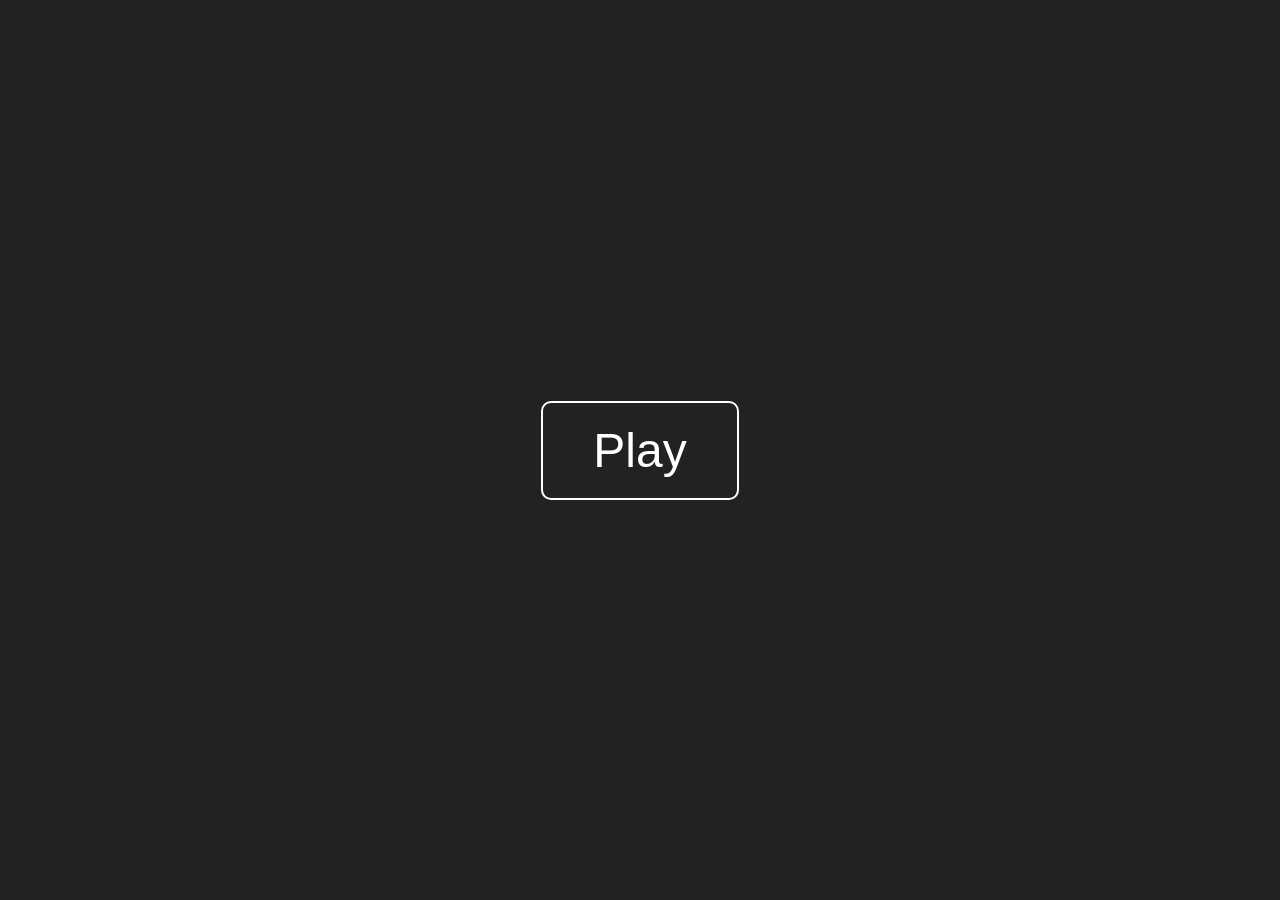
<file: index.html>
<!DOCTYPE html>
<html lang="en">
<head>
    <meta charset="UTF-8">
    <meta name="viewport" content="width=device-width, initial-scale=1.0">
    <title>Chess</title>
    <style>
        body {
            margin: 0;
            height: 100vh;
            display: flex;
            justify-content: center;
            align-items: center;
            background: #222;
            font-family: Arial, sans-serif;
        }

        a {
            font-size: 48px;
            color: white;
            text-decoration: none;
            padding: 20px 50px;
            border: 2px solid white;
            border-radius: 10px;
            transition: 0.2s;
        }

        a:hover {
            background: white;
            color: #222;
        }
    </style>
</head>
<body>
    <a href="login_page/login_page.html">Play</a>
</body>
</html>
</file>
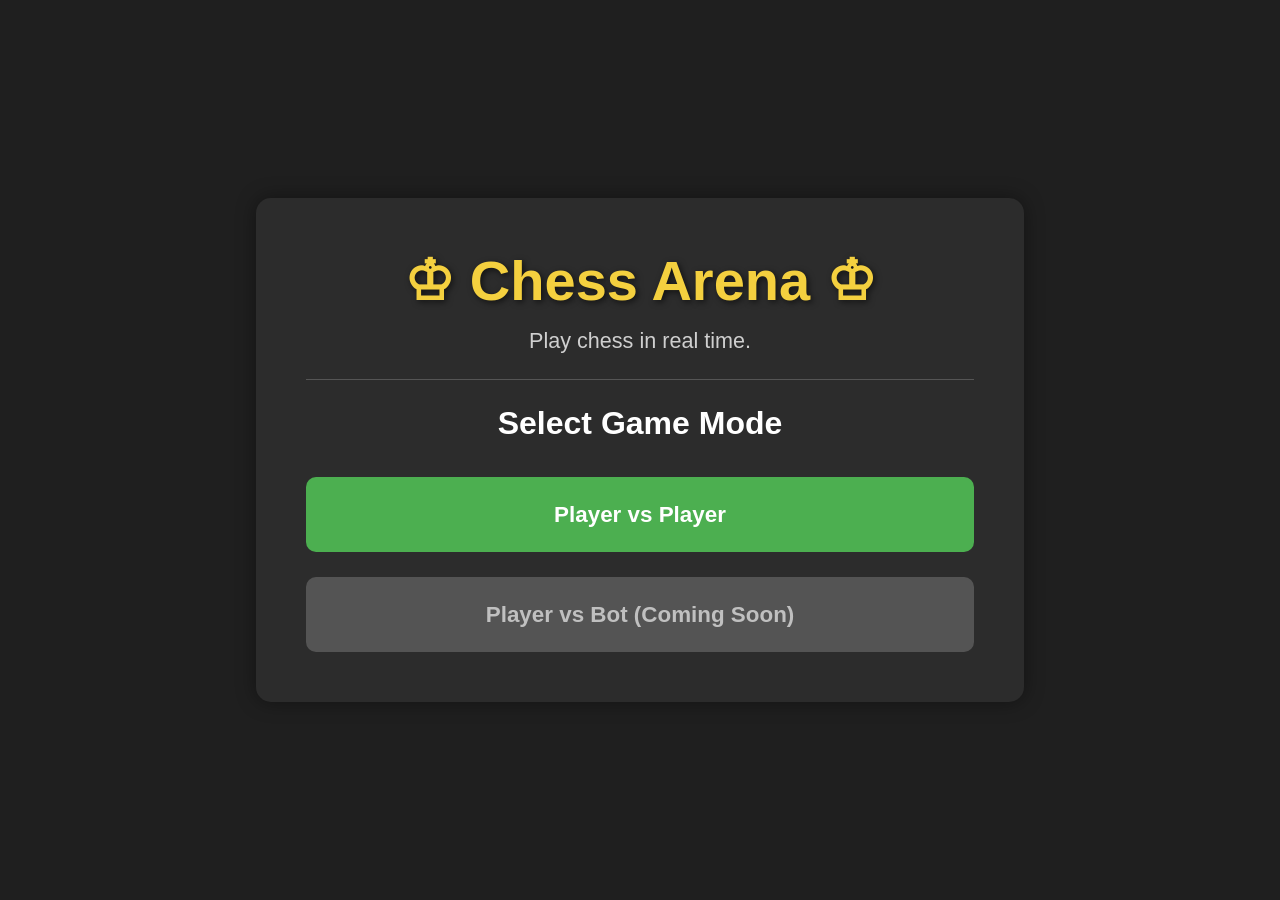
<file: login.html>
<!DOCTYPE html>
<html lang="en">
<head>
    <meta charset="UTF-8">
    <meta name="viewport" content="width=device-width, initial-scale=1.0">
    <link rel="stylesheet" href="/login.css">
    <title>Chess Arena</title>
</head>
<body>
    <div class="full_body">
        <div class="titles">
            <h1>♔ Chess Arena ♔</h1>
            <p>Play chess in real time.</p>
            <hr>
            <h2>Select Game Mode</h2>
        </div>
        <div class="mode_select_btn">
            <button id="pvp-btn" class="play_btn">
                Player vs Player
            </button>
            <button id="bot-btn" disabled class="play_btn">
                Player vs Bot (Coming Soon)
            </button>
        </div>
    </div>
    <script>
        document.getElementById("pvp-btn").addEventListener("click", function () {
            window.location.href = "/lobby";
        });
    </script>
</body>
</html>
</file>
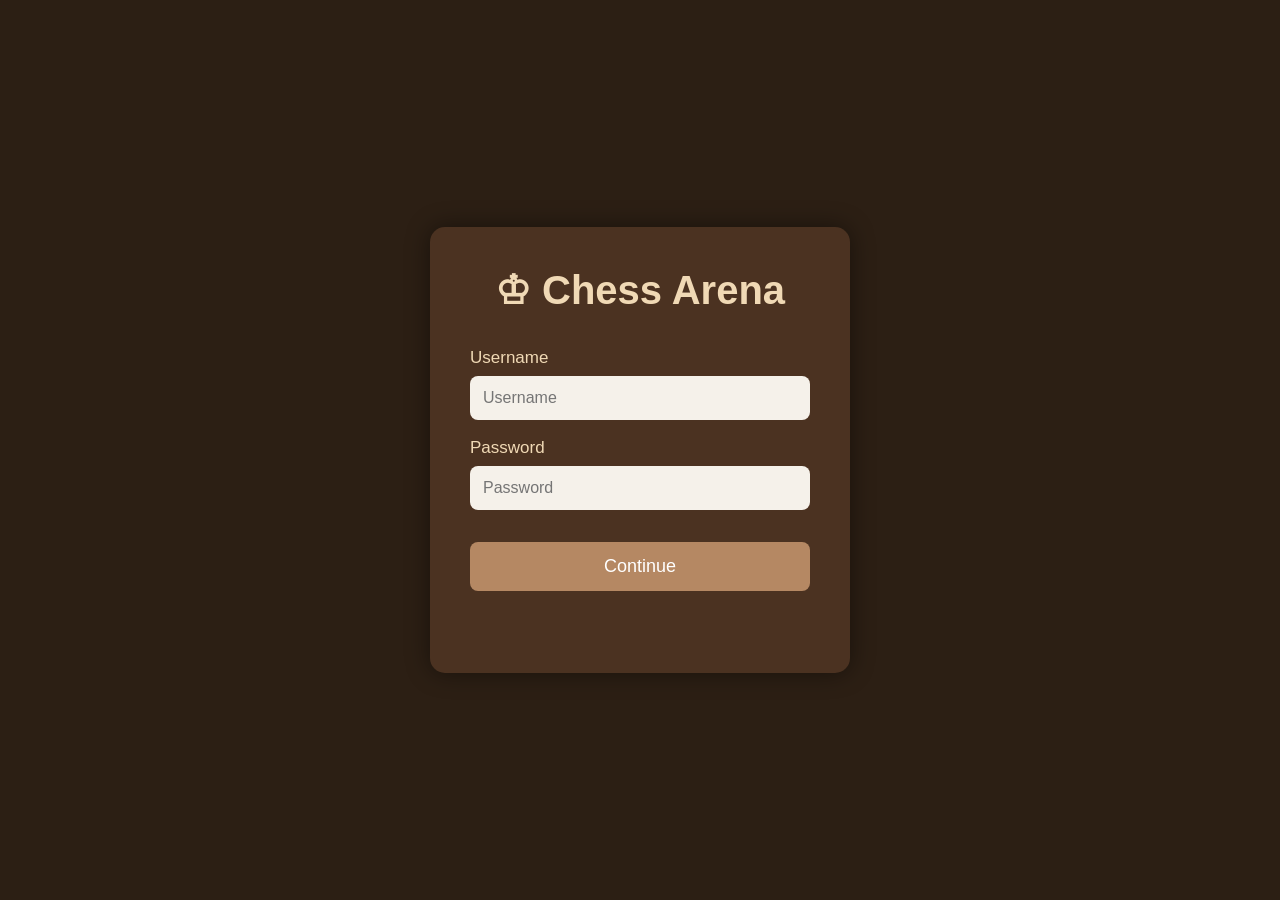
<file: board_page/main_chess.html>
<!DOCTYPE html>
<html lang="en">
<head>
    <meta charset="UTF-8">
    <meta name="viewport" content="width=device-width, initial-scale=1.0">
    <title>Chess</title>
    <link rel="stylesheet" href="main_chess.css">
</head>
<body>

<h1>♔ Chess Arena ♔</h1>
<h3 id="room-id"></h3>
<h2 id="game-status">White to Move</h2>
<div class="game-container">

    <div class="chess-board">

        <div class="row">
            <button id="0-0" class="square light">♖</button>
            <button id="0-1" class="square dark">♘</button>
            <button id="0-2" class="square light">♗</button>
            <button id="0-3" class="square dark">♕</button>
            <button id="0-4" class="square light">♔</button>
            <button id="0-5" class="square dark">♗</button>
            <button id="0-6" class="square light">♘</button>
            <button id="0-7" class="square dark">♖</button>
        </div>

        <div class="row">
            <button id="1-0" class="square dark">♙</button>
            <button id="1-1" class="square light">♙</button>
            <button id="1-2" class="square dark">♙</button>
            <button id="1-3" class="square light">♙</button>
            <button id="1-4" class="square dark">♙</button>
            <button id="1-5" class="square light">♙</button>
            <button id="1-6" class="square dark">♙</button>
            <button id="1-7" class="square light">♙</button>
        </div>

        <div class="row">
            <button id="2-0" class="square light"></button>
            <button id="2-1" class="square dark"></button>
            <button id="2-2" class="square light"></button>
            <button id="2-3" class="square dark"></button>
            <button id="2-4" class="square light"></button>
            <button id="2-5" class="square dark"></button>
            <button id="2-6" class="square light"></button>
            <button id="2-7" class="square dark"></button>
        </div>

        <div class="row">
            <button id="3-0" class="square dark"></button>
            <button id="3-1" class="square light"></button>
            <button id="3-2" class="square dark"></button>
            <button id="3-3" class="square light"></button>
            <button id="3-4" class="square dark"></button>
            <button id="3-5" class="square light"></button>
            <button id="3-6" class="square dark"></button>
            <button id="3-7" class="square light"></button>
        </div>

        <div class="row">
            <button id="4-0" class="square light"></button>
            <button id="4-1" class="square dark"></button>
            <button id="4-2" class="square light"></button>
            <button id="4-3" class="square dark"></button>
            <button id="4-4" class="square light"></button>
            <button id="4-5" class="square dark"></button>
            <button id="4-6" class="square light"></button>
            <button id="4-7" class="square dark"></button>
        </div>

        <div class="row">
            <button id="5-0" class="square dark"></button>
            <button id="5-1" class="square light"></button>
            <button id="5-2" class="square dark"></button>
            <button id="5-3" class="square light"></button>
            <button id="5-4" class="square dark"></button>
            <button id="5-5" class="square light"></button>
            <button id="5-6" class="square dark"></button>
            <button id="5-7" class="square light"></button>
        </div>

        <div class="row">
            <button id="6-0" class="square light">♟</button>
            <button id="6-1" class="square dark">♟</button>
            <button id="6-2" class="square light">♟</button>
            <button id="6-3" class="square dark">♟</button>
            <button id="6-4" class="square light">♟</button>
            <button id="6-5" class="square dark">♟</button>
            <button id="6-6" class="square light">♟</button>
            <button id="6-7" class="square dark">♟</button>
        </div>

        <div class="row">
            <button id="7-0" class="square dark">♜</button>
            <button id="7-1" class="square light">♞</button>
            <button id="7-2" class="square dark">♝</button>
            <button id="7-3" class="square light">♛</button>
            <button id="7-4" class="square dark">♚</button>
            <button id="7-5" class="square light">♝</button>
            <button id="7-6" class="square dark">♞</button>
            <button id="7-7" class="square light">♜</button>
        </div>

    </div>

    <div class="side-panel">

        <h2>Game Controls</h2>

        <button class="control-btn" id="flip-btn">
            Flip Board
        </button>
        <button class="control-btn" id="draw-btn">
            Offer Draw
        </button>

        <button class="control-btn resign" id="resign-btn">
            Resign
        </button>


    </div>

</div>

<script src="main_chess.js"></script>

</body>
</html>
</file>
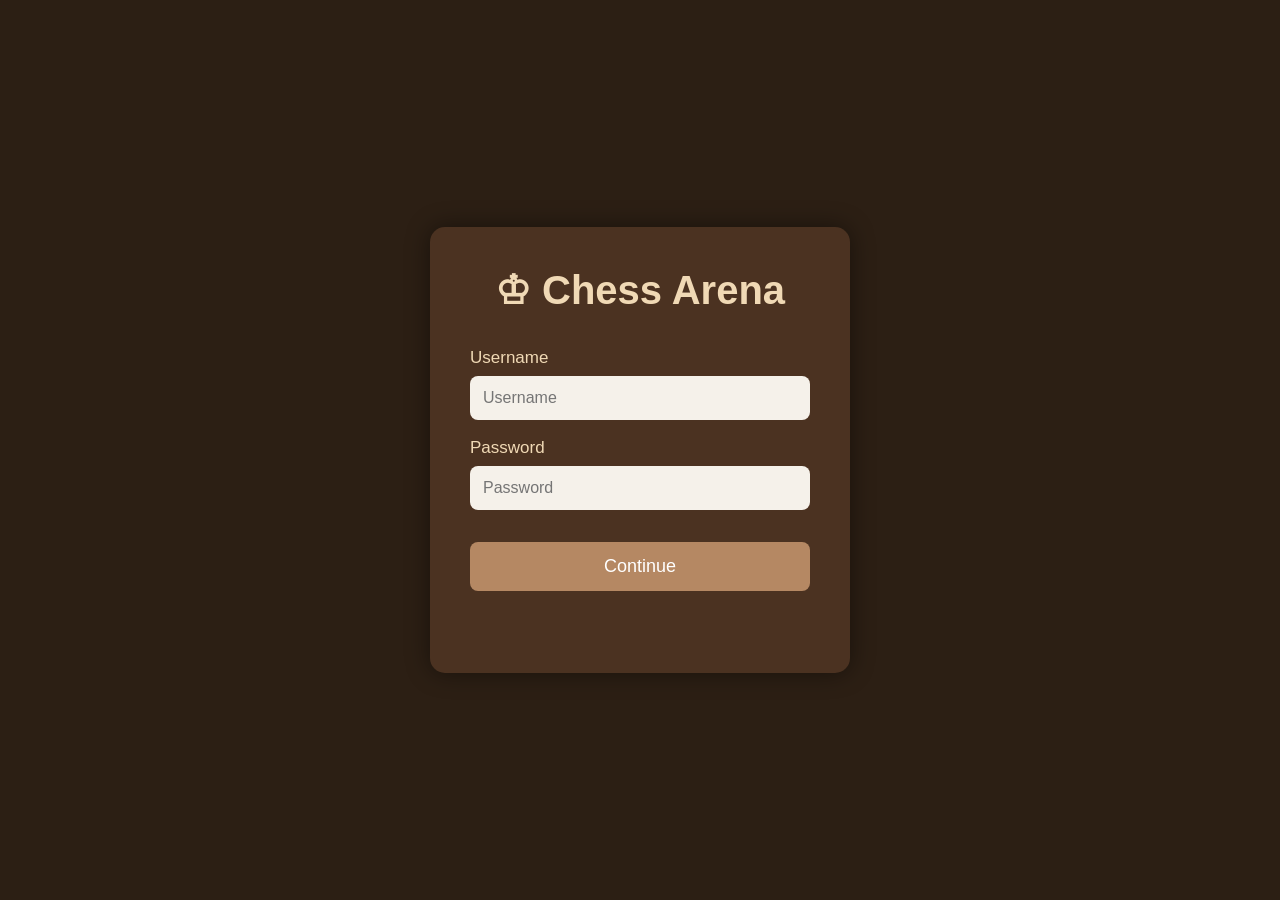
<file: mode_page/mode.html>
<!DOCTYPE html>
<html lang="en">
<head>
    <meta charset="UTF-8">
    <meta name="viewport" content="width=device-width, initial-scale=1.0">
    <link rel="stylesheet" href="mode.css">
    <title>Chess Arena</title>
</head>
<body>
    <div class="full_body">
        <div class="titles">
            <h1>♔ Chess Arena ♔</h1>
            <p>Play chess in real time.</p>
            <hr>
            <h2>Select Game Mode</h2>
        </div>
        <div class="mode_select_btn">
            <button id="pvp-btn" class="play_btn">
                Player vs Player
            </button>
            <button id="bot-btn" disabled class="play_btn">
                Player vs Bot (Coming Soon)
            </button>
        </div>
    </div>
    <script src="mode.js"></script>
</body>
</html>
</file>
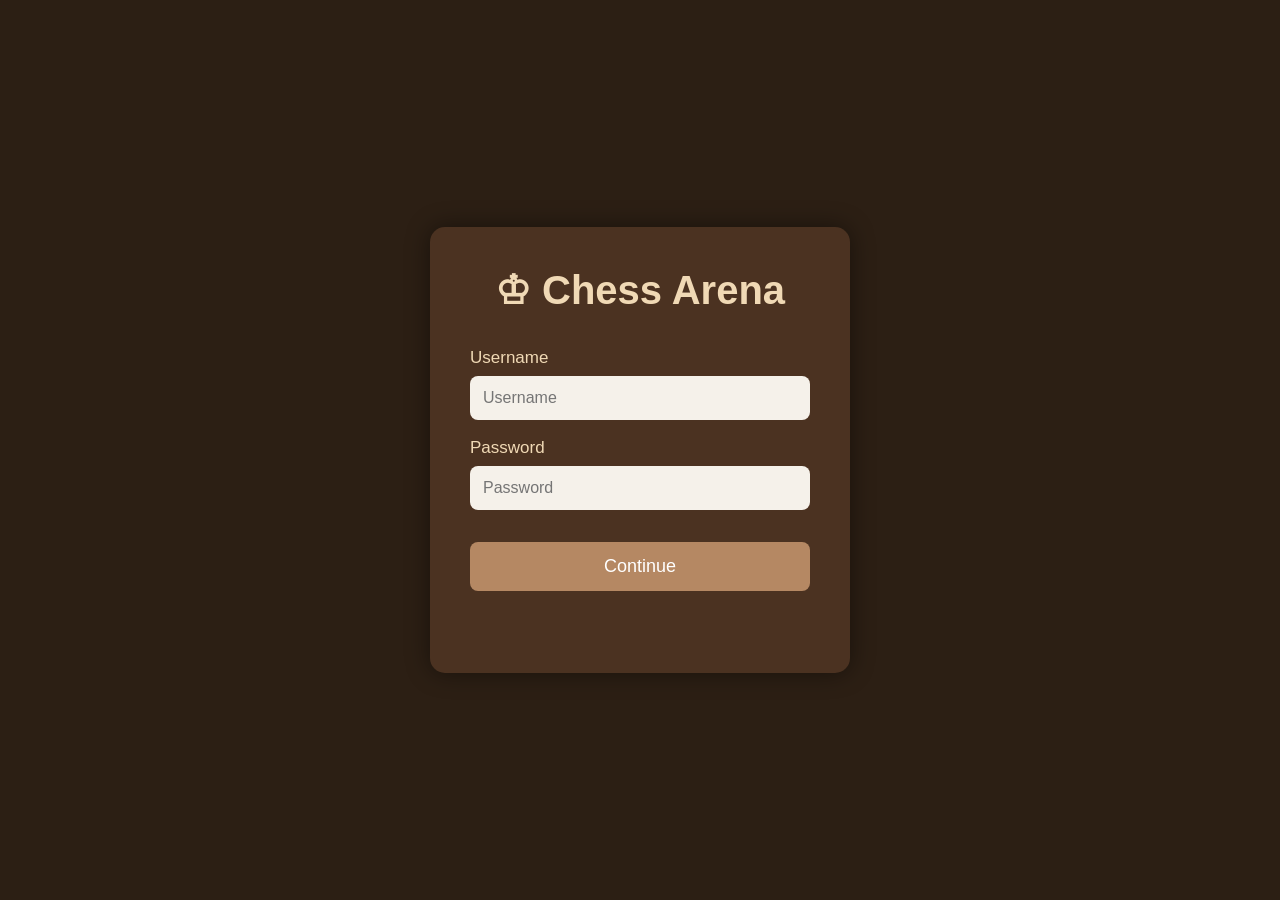
<file: room_page/room.html>
<!DOCTYPE html>
<html lang="en">
<head>
    <meta charset="UTF-8">
    <meta name="viewport" content="width=device-width, initial-scale=1.0">
    <title>Chess Arena</title>
    <link rel="stylesheet" href="room.css">
</head>
<body>

<div class="dashboard">

    <h1>♔ Chess Arena</h1>

    <div class="profile">

        <h2 id="username">Priyanshu</h2>

        <div class="stats">
            <p>Wins : <span id="wins">0</span></p>
            <p>Losses : <span id="losses">0</span></p>
            <p>Draws : <span id="draws">0</span></p>
        </div>

    </div>

    <div class="room-box">

        <h3>Create Room</h3>

        <input
            type="text"
            id="created-room"
            readonly
            placeholder="Room ID"
        >

        <button id="create-room-btn">
            Create Room
        </button>

    </div>
    <div class="room-box">

        <h3>Join Room</h3>

        <input
            type="text"
            id="join-room"
            placeholder="Enter Room ID"
        >

        <button id="join-room-btn">
            Join Room
        </button>

    </div>

</div>

<script src="room.js"></script>

</body>
</html>
</file>
<file: login.css>
*{
    margin: 0;
    padding: 0;
    box-sizing: border-box;
    font-family: Arial, Helvetica, sans-serif;
}

body{
    background-color: #1f1f1f;
    color: white;
    min-height: 100vh;

    display: flex;
    justify-content: center;
    align-items: center;
}

.full_body{
    width: 60%;
    max-width: 800px;
    min-width: 600px;

    padding: 50px;
    background-color: #2c2c2c;
    border-radius: 15px;
    box-shadow: 0 0 20px rgba(0,0,0,0.4);
}
.titles h1{
    font-size: 3.5rem;
    margin-bottom: 15px;
    color: #f4d03f;
    text-shadow: 2px 2px 6px rgba(0,0,0,0.6);
}.titles h1{
    font-size: 3.5rem;
    margin-bottom: 15px;
    color: #f4d03f;
    text-shadow: 2px 2px 6px rgba(0,0,0,0.6);
}

.titles{
    text-align: center;
}

.titles h1{
    font-size: 3.5rem;
    margin-bottom: 15px;
}

.titles p{
    font-size: 1.35rem;
    color: #cfcfcf;
    margin-bottom: 25px;
}

.titles hr{
    border: none;
    height: 1px;
    background-color: #555;
    margin: 25px 0;
}

.titles h2{
    font-size: 2rem;
    margin-bottom: 35px;
}

.mode_select_btn{
    display: flex;
    flex-direction: column;
    gap: 25px;
}

.play_btn{
    height: 75px;
    font-size: 1.4rem;
    font-weight: bold;

    border: none;
    border-radius: 10px;
    cursor: pointer;

    background-color: #4caf50;
    color: white;

    transition: all 0.25s ease;
}

.play_btn:hover:not(:disabled){
    background-color: #43a047;
    transform: translateY(-3px);
}

.play_btn:active:not(:disabled){
    transform: translateY(1px);
}

.play_btn:disabled{
    background-color: #666;
    cursor: not-allowed;
    opacity: 0.7;
}
</file>
<file: board_page/main_chess.css>
*{
    margin: 0;
    padding: 0;
    box-sizing: border-box;
}

body{
    min-width: 980px;
    min-height: 100vh;

    background:#2c1f14;
    font-family:Arial, Helvetica, sans-serif;

    display:flex;
    flex-direction:column;
    align-items:center;

    padding:30px 0;

    overflow-x:auto;
}

h1{
    color: white;
    margin-bottom: 25px;
    letter-spacing: 2px;
    font-size: 50px;
}
#game-status{
    margin-bottom: 18px;

    padding: 8px 24px;

    font-size: 34px;
    font-weight: bold;

    color: #ffffff;

    background: rgba(255,255,255,0.08);

    border: 2px solid #5b3a1e;
    border-radius: 10px;

    box-shadow: 0 0 10px rgba(0,0,0,.3);

    letter-spacing: 1px;
}
#room-id {
    margin-top: -10px;
    margin-bottom: 20px;
    text-align: center;

    font-size: 20px;
    font-weight: bold;
    color: #f5d76e;

    background-color: rgba(255, 255, 255, 0.08);

    display: inline-block;

    padding: 8px 18px;

    border: 2px solid #f5d76e;
    border-radius: 10px;

    letter-spacing: 1px;

    box-shadow: 0 0 8px rgba(245, 215, 110, 0.3);
}
.game-container{
    display:flex;
    gap:40px;
    align-items:flex-start;
    justify-content:center;
    flex-wrap:wrap;
    min-width: 400px;
}


.chess-board{
    width:500px;
    height:500px;

    flex-shrink:0;

    display:flex;
    flex-direction:column;

    border:12px solid #5b3a1e;
    box-shadow:0 0 25px rgba(0,0,0,.5);
}

.row{
    display: flex;
    flex: 1;
}

.square{
    display: flex;
    justify-content: center;
    align-items: center;

    width: 100%;
    height: 100%;

    padding: 0;
    margin: 0;

    line-height: 0;
    font-size: 52px;

    font-family: "Segoe UI Symbol", "Noto Sans Symbols 2", sans-serif;
}

.light{
    background: #f0d9b5;
}

.dark{
    background: #b58863;
}

.light:hover{
    background: #f8e5c2;
}

.dark:hover{
    background: #c89d70;
}

.square:active{
    transform: scale(.96);
}
.side-panel{
    width:min(260px,90vw);

    background: #3b2b1f;
    color: white;

    border-radius: 12px;
    padding: 20px;

    box-shadow: 0 0 20px rgba(0,0,0,.4);
}

.side-panel h2{
    text-align: center;
    margin-bottom: 20px;
}

.control-btn{
    width: 100%;
    padding: 12px;
    margin-bottom: 15px;

    font-size: 17px;

    border: none;
    border-radius: 8px;

    cursor: pointer;

    background: #6d4c2e;
    color: white;

    transition: .2s;
}

.control-btn:hover{
    background: #8a6340;
}

.resign{
    background: #8b2020;
}
.resign:hover{
    background: #b62929;
}

.chess-board {
    transition: transform 0.3s ease;
}

.chess-board.flipped {
    transform: rotate(180deg);
}

.chess-board.flipped .square {
    transform: rotate(180deg);
}
</file>
<file: mode_page/mode.css>
*{
    margin: 0;
    padding: 0;
    box-sizing: border-box;
    font-family: Arial, Helvetica, sans-serif;
}

body{
    background-color: #1f1f1f;
    color: white;
    min-height: 100vh;

    display: flex;
    justify-content: center;
    align-items: center;
}

.full_body{
    width: 60%;
    max-width: 800px;
    min-width: 600px;

    padding: 50px;
    background-color: #2c2c2c;
    border-radius: 15px;
    box-shadow: 0 0 20px rgba(0,0,0,0.4);
}
.titles h1{
    font-size: 3.5rem;
    margin-bottom: 15px;
    color: #f4d03f;
    text-shadow: 2px 2px 6px rgba(0,0,0,0.6);
}.titles h1{
    font-size: 3.5rem;
    margin-bottom: 15px;
    color: #f4d03f;
    text-shadow: 2px 2px 6px rgba(0,0,0,0.6);
}

.titles{
    text-align: center;
}

.titles h1{
    font-size: 3.5rem;
    margin-bottom: 15px;
}

.titles p{
    font-size: 1.35rem;
    color: #cfcfcf;
    margin-bottom: 25px;
}

.titles hr{
    border: none;
    height: 1px;
    background-color: #555;
    margin: 25px 0;
}

.titles h2{
    font-size: 2rem;
    margin-bottom: 35px;
}

.mode_select_btn{
    display: flex;
    flex-direction: column;
    gap: 25px;
}

.play_btn{
    height: 75px;
    font-size: 1.4rem;
    font-weight: bold;

    border: none;
    border-radius: 10px;
    cursor: pointer;

    background-color: #4caf50;
    color: white;

    transition: all 0.25s ease;
}

.play_btn:hover:not(:disabled){
    background-color: #43a047;
    transform: translateY(-3px);
}

.play_btn:active:not(:disabled){
    transform: translateY(1px);
}

.play_btn:disabled{
    background-color: #666;
    cursor: not-allowed;
    opacity: 0.7;
}
</file>
<file: room_page/room.css>
*{
    margin:0;
    padding:0;
    box-sizing:border-box;
    font-family:Arial, Helvetica, sans-serif;
}

body{
    background:#2c1f14;
    display:flex;
    justify-content:center;
    align-items:center;
    min-height:100vh;
}

.dashboard{
    width:520px;
    background:#4b3221;
    border-radius:15px;
    padding:40px;
    box-shadow:0 0 25px rgba(0,0,0,.45);
}

h1{
    text-align:center;
    color:#f0d9b5;
    margin-bottom:30px;
    font-size:40px;
}

.profile{
    margin-bottom:35px;
}

.profile h2{
    color:#ffffff;
    margin-bottom:20px;
    text-align:center;
}

.stats{
    color:#f0d9b5;
    font-size:18px;
    line-height:35px;
}

.room-box{
    margin-top:30px;
}

.room-box h3{
    color:#f0d9b5;
    margin-bottom:10px;
}

input{
    width:100%;
    padding:12px;
    font-size:16px;
    border:none;
    border-radius:8px;
    background:#f5f1ea;
    margin-bottom:15px;
}

input:focus{
    outline:none;
    box-shadow:0 0 0 2px #b58863;
}

input[readonly]{
    background:#ddd;
    color:#444;
    cursor:default;
}

button{
    width:100%;
    padding:14px;
    border:none;
    border-radius:8px;
    background:#b58863;
    color:white;
    font-size:17px;
    cursor:pointer;
    transition:.2s;
}

button:hover{
    background:#9b6d46;
}

button:active{
    transform:scale(.98);
}
</file>
